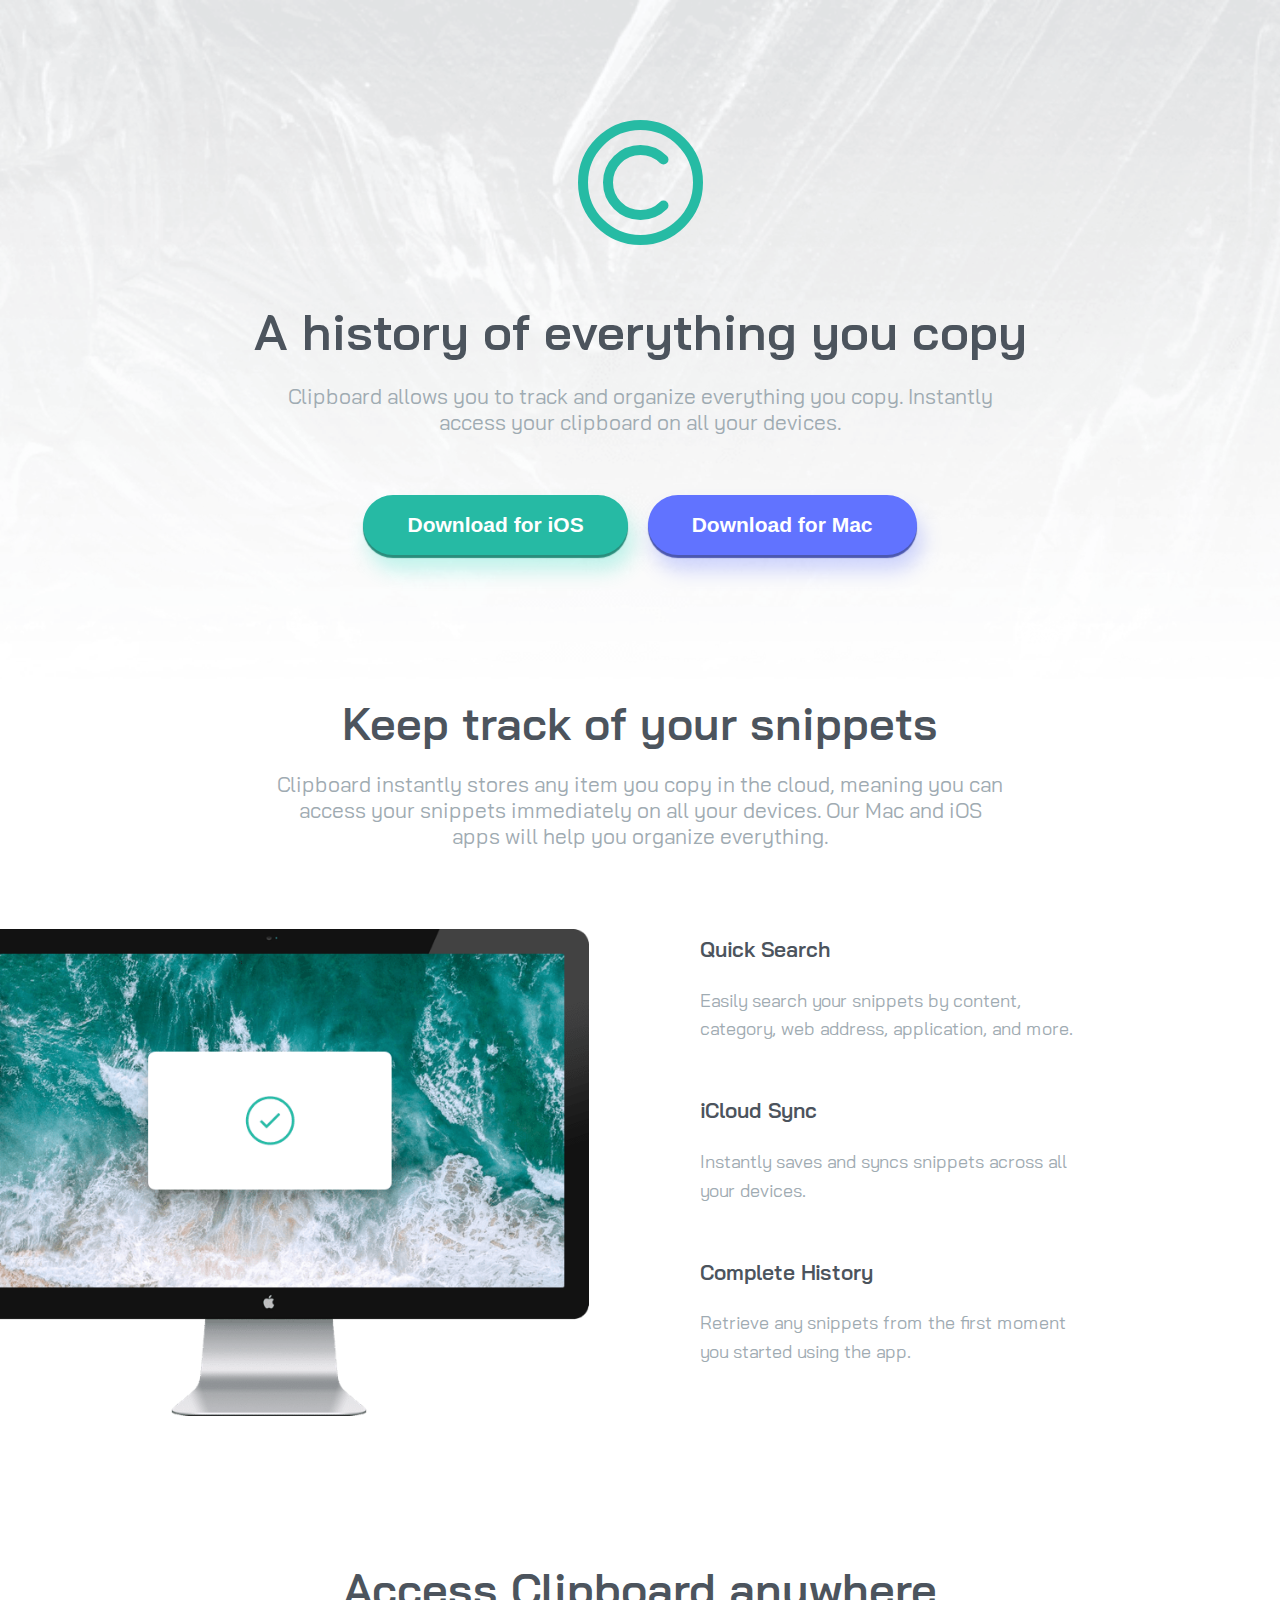
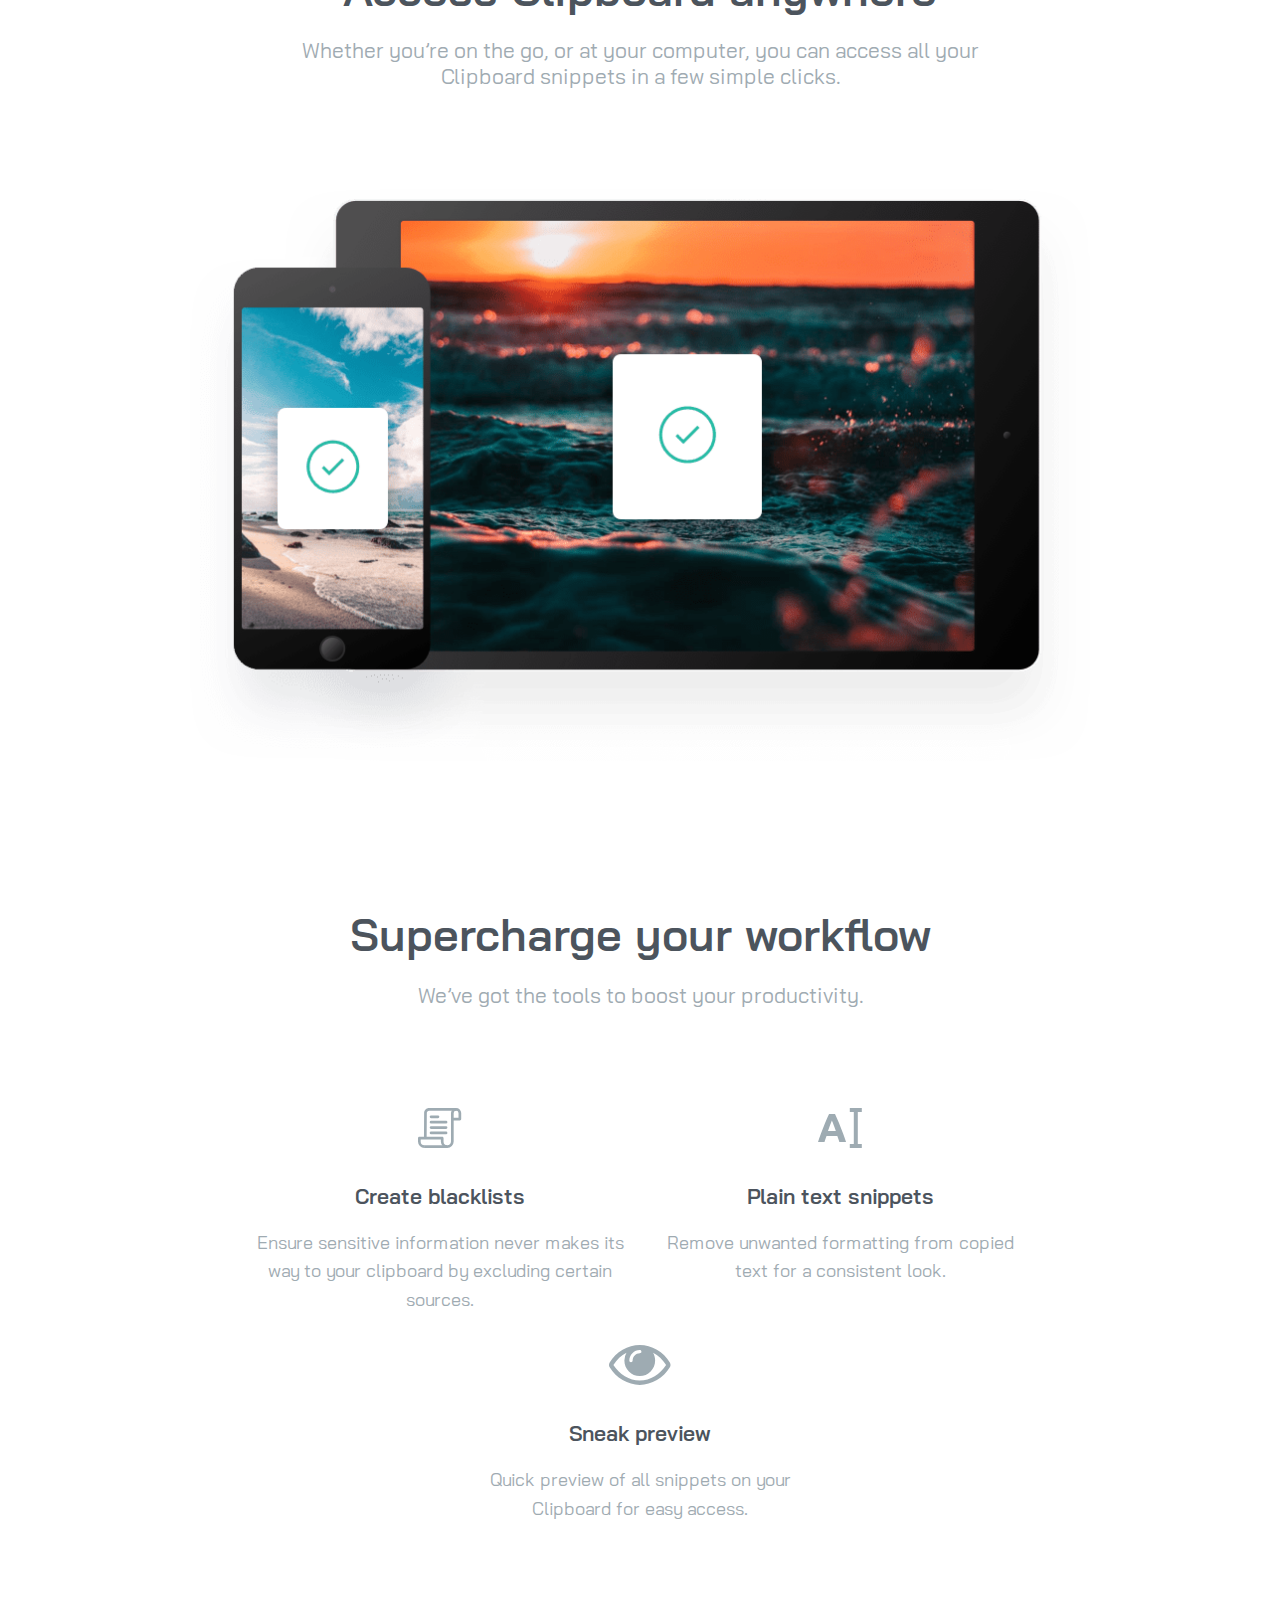
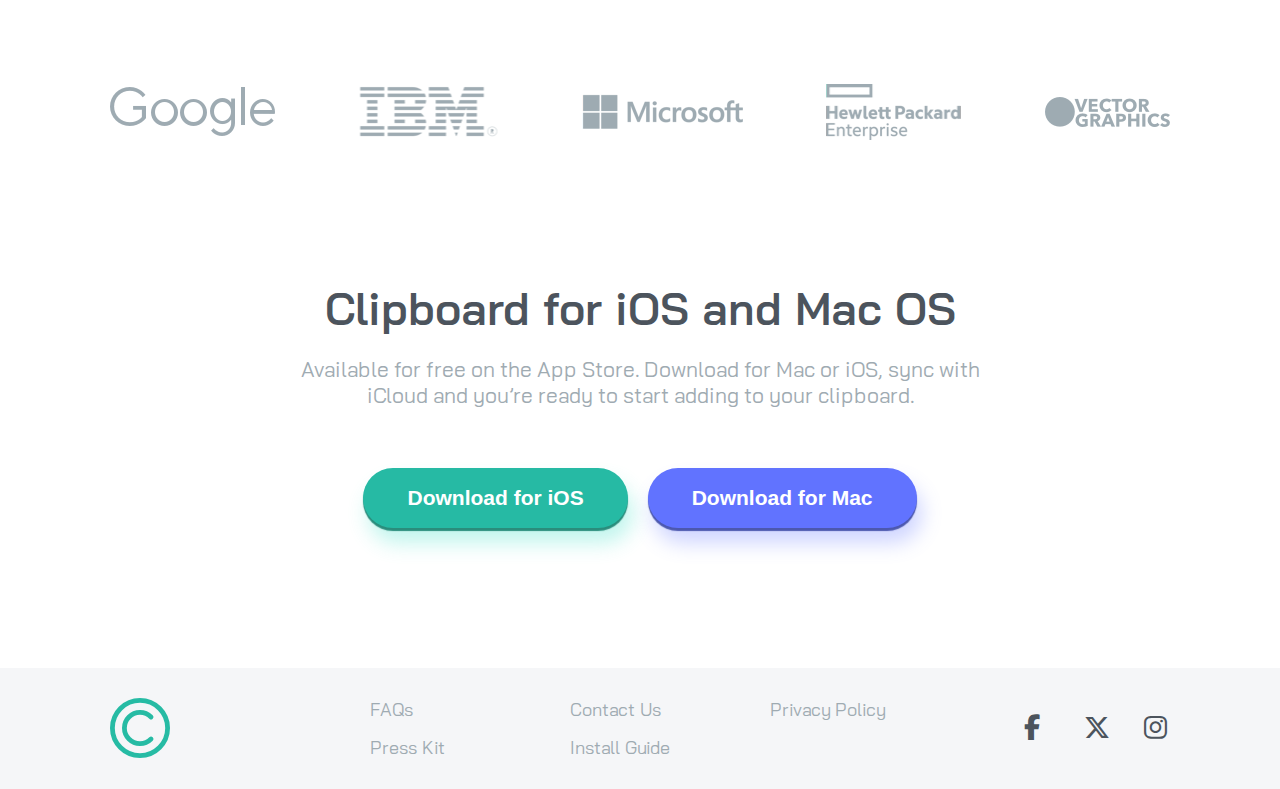
<file: index.html>
<!DOCTYPE html>
<html lang="en">
<head>
  <meta charset="UTF-8">
  <meta name="viewport" content="width=device-width, initial-scale=1.0">
  <link rel="preconnect" href="https://fonts.googleapis.com">
  <link rel="preconnect" href="https://fonts.gstatic.com" crossorigin>
  <link href="https://fonts.googleapis.com/css2?family=Bai+Jamjuree:wght@400;600&display=swap" rel="stylesheet">
  <link rel="stylesheet" href="CSS/all.min.css">
  <link rel="stylesheet" href="CSS/style.css">
  <title>Mohamed Biomy's solution</title>
</head>
<body>

<!-- landing section start -->
<div class="landing"  id="start">
  <div class="container">

    <div class="landing__img-box">
      <img src="images/logo.svg" alt="">
    </div>

    <h1>
      A history of everything you copy
    </h1>

    <p>
      Clipboard allows you to track and organize everything you 
      copy. Instantly access your clipboard on all your devices.
    </p>

    <div class="landing__buttons-box">
      <button class="buttons-box__button button">
        Download for iOS
      </button>
      <button class="buttons-box__button button">
        Download for Mac
      </button>
    </div>

  </div>
</div>
<!-- landing section end -->


<!-- benefits section start -->
<div class="benefits">

  <h2>
    Keep track of your snippets
  </h2>
  <p>
    Clipboard instantly stores any item you copy in the cloud, 
    meaning you can access your snippets immediately on all your 
    devices. Our Mac and iOS apps will help you organize everything.
  </p>
  <div>
    <div class="benefits__image-box">
      <img src="images/image-computer.png" alt="">
    </div>

    <div class="benefits__text-box">
      <div>
        <h3>Quick Search</h3>
        <p>Easily search your snippets by content, category, web address, application, and more.</p>
      </div>
      <div>
        <h3>iCloud Sync</h3>
        <p>Instantly saves and syncs snippets across all your devices.</p>
      </div>
      <div>
        <h3>Complete History</h3>
        <p>Retrieve any snippets from the first moment you started using the app.</p>
      </div>
    </div>
  </div>

</div>
<!-- benefits section end -->
    

<!-- picture section start -->
<div class="picture">
  <h2>Access Clipboard anywhere</h2>
  <p>
    Whether you’re on the go, or at your computer, you can access all your Clipboard 
    snippets in a few simple clicks. 
  </p>
  <div class="picture__image-box">
    <img src="images/image-devices.png" alt="">
  </div>
</div>
<!-- picture section end -->


<!-- features section start -->
<div class="features">
  <div class="container">
    <h2>Supercharge your workflow</h2>
    <p>We’ve got the tools to boost your productivity.</p>

    <div class="holder">

      <div class="text">
        <img src="images/icon-blacklist.svg" alt="">
        <h3>Create blacklists</h3>
        <p>Ensure sensitive information never makes its way to your clipboard by excluding certain sources.</p>
      </div>

      <div class="text">
        <img src="images/icon-text.svg" alt="">
        <h3>Plain text snippets</h3>
        <p>Remove unwanted formatting from copied text for a consistent look.</p>
      </div>

      <div class="text">
        <img src="images/icon-preview.svg" alt="">
        <h3>Sneak preview</h3>
        <p>Quick preview of all snippets on your Clipboard for easy access.</p>
      </div>

    </div>
  </div>
</div>
<!-- features section end -->


<!-- companies section start -->
<div class="companies">
  <div class="container">
    <img src="images/logo-google.png" alt="">
    <img src="images/logo-ibm.png" alt="">
    <img src="images/logo-microsoft.png" alt="">
    <img src="images/logo-hp.png" alt="">
    <img src="images/logo-vector-graphics.png" alt="">
  </div>
</div>
<!-- companies section end -->


<!-- download section start -->
<div class="download">
  <div class="container">
    <h2>Clipboard for iOS and Mac OS</h2>
    <p>
      Available for free on the App Store. Download for Mac or iOS, sync with iCloud 
      and you’re ready to start adding to your clipboard.
    </p>
    <div class="download__buttons-box">
      <button class="button">
        Download for iOS
      </button>
      <button class="button">
        Download for Mac
      </button>
    </div>
  </div>
</div>
<!-- download section end -->


<!-- footer section start -->
<footer>
  <div class="container">
    <div>
      <img src="images/logo.svg" alt="">
      <ul>
        <li><a href="#start">FAQs</a></li>
        <li><a href="#start">Contact Us</a></li>
        <li><a href="#start">Privacy Policy</a></li>
        <li><a href="#start">Press Kit</a></li>
        <li><a href="#start">Install Guide</a></li>
      </ul>
    </div>
    <div class="social">
      <i class="fa-brands fa-facebook-f"></i>
      <i class="fa-brands fa-x-twitter"></i>
      <i class="fa-brands fa-instagram"></i>
    </div>
  </div>
</footer>
<!-- footer section end -->
</body>
</html>
</file>
<file: CSS/style.css>
:root {
--strongCyan: #26baa4;
--lightBlue: #6173ff;
--darkGrayishBlue: #4c545d;
--grayishBlue: #9fabb2;
--weightBold: 600;
--weightRegular: 400;
--fontFamily: "Bai Jamjuree", sans-serif;
--fontSize: 18px;
--mainTransitionDuration: .3s;
}


/* reset */

* {
    margin: 0;
    padding: 0;
    box-sizing: border-box;
}

html {
    scroll-behavior: smooth;
}

body {
    font-family: var(--fontFamily);
    font-size: var(--fontSize);
}


/* components */

.container {
    margin-left: auto;
    margin-right: auto;
    padding-left: 20px;
    padding-right: 20px;
}

@media (min-width: 414px) {
    .container {
        width: 400px;
    }    
}

@media (min-width: 601px) {
    .container {
        width: 575px;
    }    
}

@media (min-width: 768px) {
    .container {
        width: 740px;
    }
}

@media (min-width: 992px) {
    .container {
        width: 940px;
    }
}

@media (min-width: 1200px) {
    .container {
        width: 1100px;
    }
}

@media (min-width: 1440px) {
    .container {
        width: 1260px;
    }
}


/* landing start */

.landing {
    padding-top: 120px;
    position: relative;
    padding-bottom: 140px;
    background-image: url(../images/bg-header-desktop.png);
    background-position: top center;
    background-repeat: no-repeat;
    background-size: cover;
}

.landing .container {
    text-align: center;
}

.landing h1 {
    font-weight: var(--weightBold);
    color: var(--darkGrayishBlue);
    font-size: 50px;
    margin: 50px 0 20px;
}

.landing p {
    margin: 0 auto 0;
    font-weight: var(--weightRegular);
    color: var(--grayishBlue);
    width: 728px;
    font-size: 21px;
}

.landing__buttons-box {
    display: flex;
    width: fit-content;
    margin: 60px auto 0;
    gap: 20px;
}

.button {
    padding: 18px 44px;
    border-radius: 100px;
    outline: none;
    border: none;
    color: white;
    font-size: 21px;
    font-weight: var(--weightBold);
    transition: var(--mainTransitionDuration);
    cursor: pointer;
}

.buttons-box__button:first-child {
    background-color: var(--strongCyan);
    box-shadow: 
    0 3px 1px 0 #2a8d7c,
    5px 15px 20px 0 rgba(49, 221, 195, 0.3);
}

.buttons-box__button:first-child:hover {
    background-color: #59cebb;
}

.buttons-box__button:last-child {
    background-color: var(--lightBlue);
    box-shadow: 
    0 3px 1px 0 #4c58af,
    5px 15px 20px 0 rgba(97, 115, 255, 0.3);
}

.buttons-box__button:last-child:hover {
    background-color: #8896ff;
}


@media (max-width: 414px) {
    .landing {
        background-image: url(../images/bg-header-mobile.png);
    }
    .landing h1 {
        font-size: 30px;
    }
    .landing p {
        width: 100%;
        font-size: 20px;
    }
    .landing__buttons-box {
        flex-direction: column;
        gap: 30px;
    }
}

/* landing end */

/* benefits start */

.benefits {
    padding-bottom: 140px;
    text-align: center;
    overflow: hidden;
}

.benefits > h2 {
    font-weight: var(--weightBold);
    color: var(--darkGrayishBlue);
    font-size: 45px;
    margin: 0 0 20px;
}

.benefits > p {
    margin: 0 auto 0;
    font-weight: var(--weightRegular);
    color: var(--grayishBlue);
    width: 728px;
    font-size: 21px;
}

.benefits > div {
    margin-top: 80px;
    gap: 60px;
    display: flex;
    align-items: center;
}

.benefits__image-box {
    width: 50%;
    position: relative;
    left: -4%;
}

.benefits__image-box img {
    width: 100%;
}

.benefits__text-box > div {
    text-align: start;
    margin-bottom: 50px;
    line-height: 1.6;
    max-width: 380px;
    color: var(--grayishBlue);
}

.benefits__text-box h3 {
    color: var(--darkGrayishBlue);
    font-weight: var(--weightBold);
    margin-bottom: 20px;
}


@media (max-width: 414px) {
    .benefits {
        padding-bottom: 100px;
    }
    .benefits > h2 {
        font-size: 27px;
    }
    .benefits > p {
        width: 80%;
        margin-left: auto;
        margin-right: auto;
        font-size: 20px;
    }
    .benefits__image-box {
        width: 80%;
        left: 0;
    }
    .benefits > div {
        flex-direction: column;
        text-align: center;
    }
    .benefits__text-box > div {
        text-align: center;
        width: 85%;
        margin-left: auto;
        margin-right: auto;
    }
}


/* benefits end */

/* picture start */

.picture {
    padding-bottom: 140px;
    text-align: center;
}

.picture h2 {
    font-weight: var(--weightBold);
    color: var(--darkGrayishBlue);
    font-size: 45px;
    margin: 0 0 20px;
}

.picture p {
    margin: 0 auto 0;
    font-weight: var(--weightRegular);
    color: var(--grayishBlue);
    width: 728px;
    font-size: 21px;
}

.picture__image-box {
    margin: 100px auto 0;
    max-width: 900px;
}

.picture img {
    width: 100%;
}

@media (max-width: 414px) {
    .picture {
        margin-bottom: 100px;
    }
    .picture > h2 {
        font-size: 27px;
    }
    .picture > p {
        width: 80%;
        margin-left: auto;
        margin-right: auto;
        font-size: 20px;
    }
    .picture__image-box {
        max-width: 85%;
        margin-top: 60px;
        margin-left: auto;
        margin-right: auto;
    }
}

/* picture end */

/* features start */

.features {
    padding-bottom: 140px;
    text-align: center;
}

.features .container > h2 {
    font-weight: var(--weightBold);
    color: var(--darkGrayishBlue);
    font-size: 45px;
    margin: 0 0 20px;
}

.features .container > p {
    margin: 0 auto 0;
    font-weight: var(--weightRegular);
    color: var(--grayishBlue);
    width: 728px;
    font-size: 21px;
}

.features .holder {
    display: flex;
    align-items: start;
    justify-content: center;
    gap: 30px;
    flex-flow: wrap;
    margin: 100px 0 0;
}


.features .text img {
    margin: 0 auto 30px;
    height: 40px;
}

.features .text h3 {
    color: var(--darkGrayishBlue);
    font-weight: var(--weightBold);
    margin-bottom: 20px;
}

.features .text p {
    line-height: 1.6;
    color: var(--grayishBlue);
    max-width: 370px;
}

@media (max-width: 414px) {
    .features {
        padding-bottom: 100px;
    }
    .features .container > h2 {
        font-size: 27px;
    }
    .features .container > p {
        width: 100%;
        margin-left: auto;
        margin-right: auto;
        font-size: 20px;
    }
}

/* features end */

/* companies start */

.companies {
    padding: 20px 0 140px;
}

.companies .container {
    display: flex;
    align-items: center;
    justify-content: space-between;
}

@media (max-width: 414px) {
    .companies {
        padding-bottom: 100px;
    }
    .companies .container {
        flex-direction: column;
        justify-content: stretch;
        gap: 60px;
    }
}


/* companies end */

/* download start */

.download {
    padding-bottom: 140px;
    text-align: center;
}

.download h2 {
    font-weight: var(--weightBold);
    color: var(--darkGrayishBlue);
    font-size: 45px;
    margin: 0 0 20px;
}

.download p {
    margin: 0 auto 0;
    font-weight: var(--weightRegular);
    color: var(--grayishBlue);
    width: 728px;
    font-size: 21px;
}

.download__buttons-box {
    display: flex;
    width: fit-content;
    margin: 60px auto 0;
    gap: 20px;
}

.download__buttons-box button:first-child {
    background-color: var(--strongCyan);
    box-shadow: 
    0 3px 1px 0 #2a8d7c,
    5px 15px 20px 0 rgba(49, 221, 195, 0.3);
}

.download__buttons-box button:first-child:hover {
    background-color: #59cebb;
}

.download__buttons-box button:last-child {
    background-color: var(--lightBlue);
    box-shadow: 
    0 3px 1px 0 #4c58af,
    5px 15px 20px 0 rgba(97, 115, 255, 0.3);
}

.download__buttons-box button:last-child:hover {
    background-color: #8896ff;
}

@media (max-width: 414px) {
    .download {
        padding-bottom: 100px;
    }
    .download h2 {
        font-size: 27px;
    }
    .download p {
        width: 100%;
        font-size: 20px;
    }
    .download__buttons-box {
        flex-direction: column;
        gap: 30px;
    }
}

/* download end*/

/* footer start */

footer {
    padding: 30px 0;
    background-color: #f5f6f8;
}

footer .container {
    display: flex;
    align-items: center;
    justify-content: space-between;
}

footer .container > div:first-child { 
    display: flex;
    align-items: center;
    gap: 200px;
}

footer .container > div:first-child img {
    width: 100%;
    max-width: 60px;
}

footer ul {
    list-style: none;
    display: flex;
    align-items: center;
    flex-flow: wrap;
    width: 620px;
    row-gap: 15px;
    column-gap: 50px;
}

footer li {
    width: 100%;
    max-width: 150px;
}

footer a {
    text-decoration: none;
    color: var(--grayishBlue);
    transition: var(--mainTransitionDuration);
}

footer a:hover {
    color: var(--strongCyan);
}

footer .social {
    display: flex;
    align-items: center;
    gap: 34px;
    font-size: 26px;
    color: var(--darkGrayishBlue);
}

footer .social i {
    transition: var(--mainTransitionDuration);
    cursor: pointer;
    width: 26px;
}

footer .social i:hover {
    color: var(--strongCyan);
}

@media (max-width: 414px) {
    footer .container {
        flex-direction: column;
        justify-content: stretch;
        gap: 40px;
    }
    footer .container > div:first-child { 
        flex-direction: column;
        gap: 40px;
    }
    footer ul {
        flex-flow: wrap column;
        width: 100%;
        row-gap: 20px;
        column-gap: 0;
        text-align: center;
    }
}

/* footer end */
</file>
